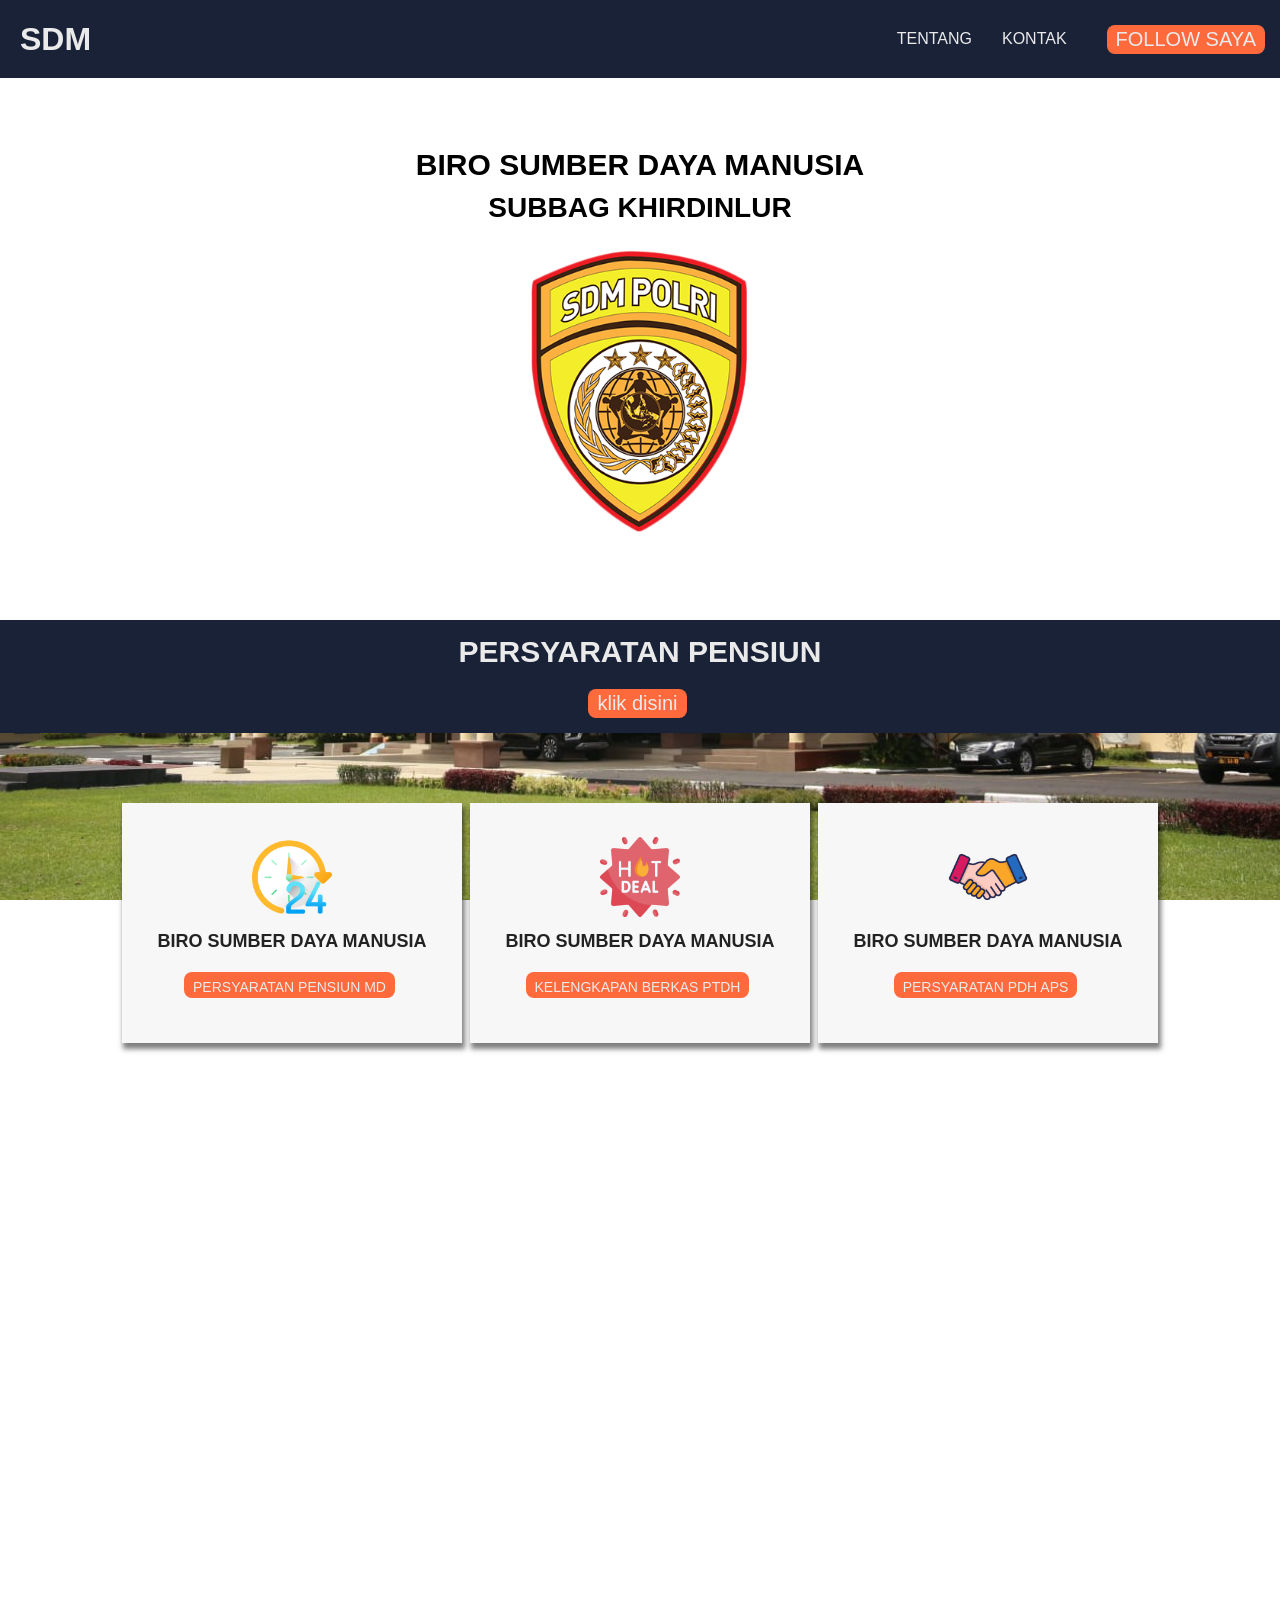
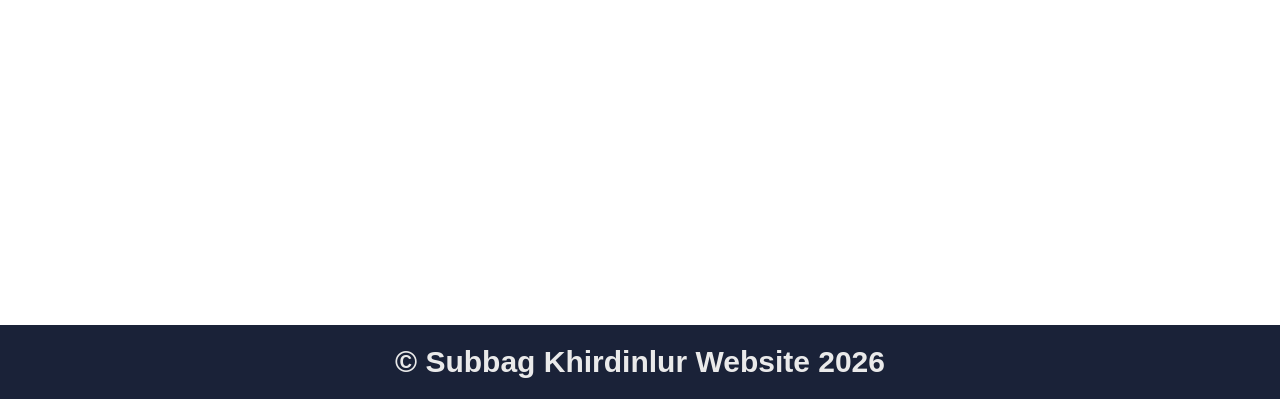
<file: index.html>
<html>

<head>
  <meta charset="utf-8" />
  <link rel="icon" href="%PUBLIC_URL%/favicon.ico" />
  <meta name="viewport" content="width=device-width, initial-scale=1" />
  <title> WEB PERTAMA </title>
  <link rel="stylesheet" href="style.css" />
  <!-- link rel diatas buat menghubungkan antara html dan css -->
</head>

<body>

                        <audio autoplay>
                          <source src="GATEL.mp3" type="audio/mp3">
                        </audio>

  <header>
    <a href="https://www.youtube.com/channel/UCjDo4VyNEUI0mGg1TJlhD-Q"> <h1 class="LOGO"> SDM </h1> </a>
    <nav>
      <ul>
        <li><a href="#TENTANG"> TENTANG </a></li>
        <li class="logo" onclick="redirWhatsapp()"> KONTAK</li>
      </ul>
    </nav>
    <button class="btn-cta" onclick="redirInstagram()"> FOLLOW SAYA </button>
    


    

  </header>
  <div class="container">
    <div class="intro">
      <h1>
        <p class="tittle">BIRO SUMBER DAYA MANUSIA</P>
      </h1>
      <p class="description">SUBBAG KHIRDINLUR</P>
      <img src="zukin 1.png" alt="zukin foto 1" class="img-foto" />
    </div>
  </div>
  <div class="parallax">
    <div class="tentang">
      <p class="tittle">PERSYARATAN PENSIUN</P>
      <p class="description"></P>

        <div class="mt-10">
          <a href="pensiun.html"><button class="btn-cta"> klik disini</button></a>
        </div> 

    </div>
    <div class="container">
      <div class="card" id="TENTANG">
        <div class="card-item">
          <img src="waktu.png" alt="icon 1" class="icon" />
          <p class="card-tittle">BIRO SUMBER DAYA MANUSIA</P>
              <div class="mt-10">
                  <a href="MD.html"><button class="btn-cta"><p class="card-description">PERSYARATAN PENSIUN MD</P></button></a>
              </div> 
        </div>
        <div class="card-item">
          <img src="hotdeal.png" alt="icon 2" class="icon" />
          <p class="card-tittle">BIRO SUMBER DAYA MANUSIA</P>
              <div class="mt-10">
                  <a href="PTDH.html"><button class="btn-cta"><p class="card-description">KELENGKAPAN BERKAS PTDH</P></button></a>
              </div>
        </div>
        <div class="card-item">
          <img src="partner.png" alt="icon 3" class="icon" />
          <p class="card-tittle">BIRO SUMBER DAYA MANUSIA</P>
          
              <div class="mt-10">
                  <a href="APS.html"><button class="btn-cta"><p class="card-description">PERSYARATAN PDH APS</P></button></a>
              </div>


        </div>
      </div>
    </div>
  </div>
  <footer>
    <p class="tittle">&copy; Subbag Khirdinlur Website 2026 </P>
  </footer>

  <script>

    function redirInstagram() {
      window.location.href = "https://instagram.com/rosdmpoldasulut"
    }

    function redirWhatsapp() {
      window.location.href = "https://wa.me/+6285221039910"
    }

  </script>

</body>

</html>
</file>
<file: style.css>
*, html, body {
	margin: 0;
	padding: 0;
	box-sizing: boder-box;
	font-family: Helvetica;
	scroll-behavior: smooth;
}

header	{
	background: #1A2238;
	color: #eaeaea;
	display: flex;
	flex-wrap: wrap;
	justify-content: center;
	align-items: center; 
	gap: 10px;
}

.logo {
	margin-right: auto;						
	margin-left: 10px;
	cursor: pointer;
	transition: all .5s ease 0s;
}

.logo:hover	{
	color: #FF6A3D;
	transform: rotate(2deg);
}

.btn-cta	{
	margin-right: 15px;
	border: none;
	font-size: 20px;
	padding: 3px 9px;
	background: #FF6A3D;
	color: #eaeaea;
	border-radius: 8px;
	cursor: pointer;
}

nav	ul{
	display: flex;
	padding: 20px;
}

li		{
	list-style-type:none;
	padding: 10px;
}

li a {
	transition: all .5s ease 0s;
	display: inline-block;
}

li a:hover	{
		color: #FF6A3D;
	transform: rotate(2deg);
}

a		{
	color: #eaeaea;
	text-decoration: none;
	margin-right: auto;						
	margin-left: 10px;
	cursor: pointer;
	transition: all .5s ease 0s;
}

.container	{
	max-width: 1200px;
	margin: 0 auto;
	padding: 70px 0;
}

.intro	{
	display: flex;
	flex-direction: column;
	justify-content: center;
	align-items: center;
	gap: 10px;
	text-align: center;
}

.tittle	{
	font-size: 30px;
	font-weight: bold;
}

.description	{
	font-size: 28px;
	font-weight: bolder;
}

.img-foto	{
	width: 20%;
	max-width: 500px;
	height: auto;
	padding: 10px;
}

.parallax	{
	background-image: url('gambarpolda.jpg');
	background-attachment: fixed;
	background-position: center;   // //
	background-repeat: no-repeat;
	background-size: cover;
	height: 145vh;
}

.tentang	{
	display: flex;
	flex-direction: column;
	justify-content: center;
	align-items: center;
	background: #1A2238;
	color: #eaeaea;
	padding: 15px;
}

.mt-10 {
	margin-top: 20px;
}

.card	{
	display: flex;
	flex-wrap: wrap;
	justify-content: center;
	align-items: center;
	gap: 8px;
}

.card-item {
	text-align: center;
	width: 25%;
	min-height: 200px;
	max-height: 300px;
	background: #f7f7f7;
	color: #222;
	padding: 20px;
	box-shadow: 2px 5px 5px 1px rgba(0,0,0,0.5)
}

.card-tittle {
	font-size: 18px;
	font-weight: bolder;
}

.btn-primary {
	text-align: center;
	background: #f7f7f7;
	color: #222;
	
}

.card-description {
	font-size: 14px;
	margin-top: 4px;
}



.icon	{
	margin: 10px;
	width: 80px;
	height: 80px;
	padding: 4px;
}

footer {
	padding: 20px;
	text-align: center;
	background: #1A2238;
	color: #eaeaea;
}

@media screen and (max-width: 500px)	{
	. card {
		gap: 0;
		flex-direction: column;
	}
	.card-item {
		width:100%;
		opacity: 0.9;
	}
	.container {
		width: 100%;
		padding: 0;
	}
	.intro {
		margin-top: 20px;
	}
	.img-foto {
		padding: 0;
	}
	
	nav {
		position: fixed;
		bottom: 0;
		width: 100%;
		background: #1A2238;
		z-index: 9;
	}
	
	footer {
		margin-bottom: 75px;
		margin-top: 0px;
	}
	
	
	
	
	
	
	
	
}
</file>
